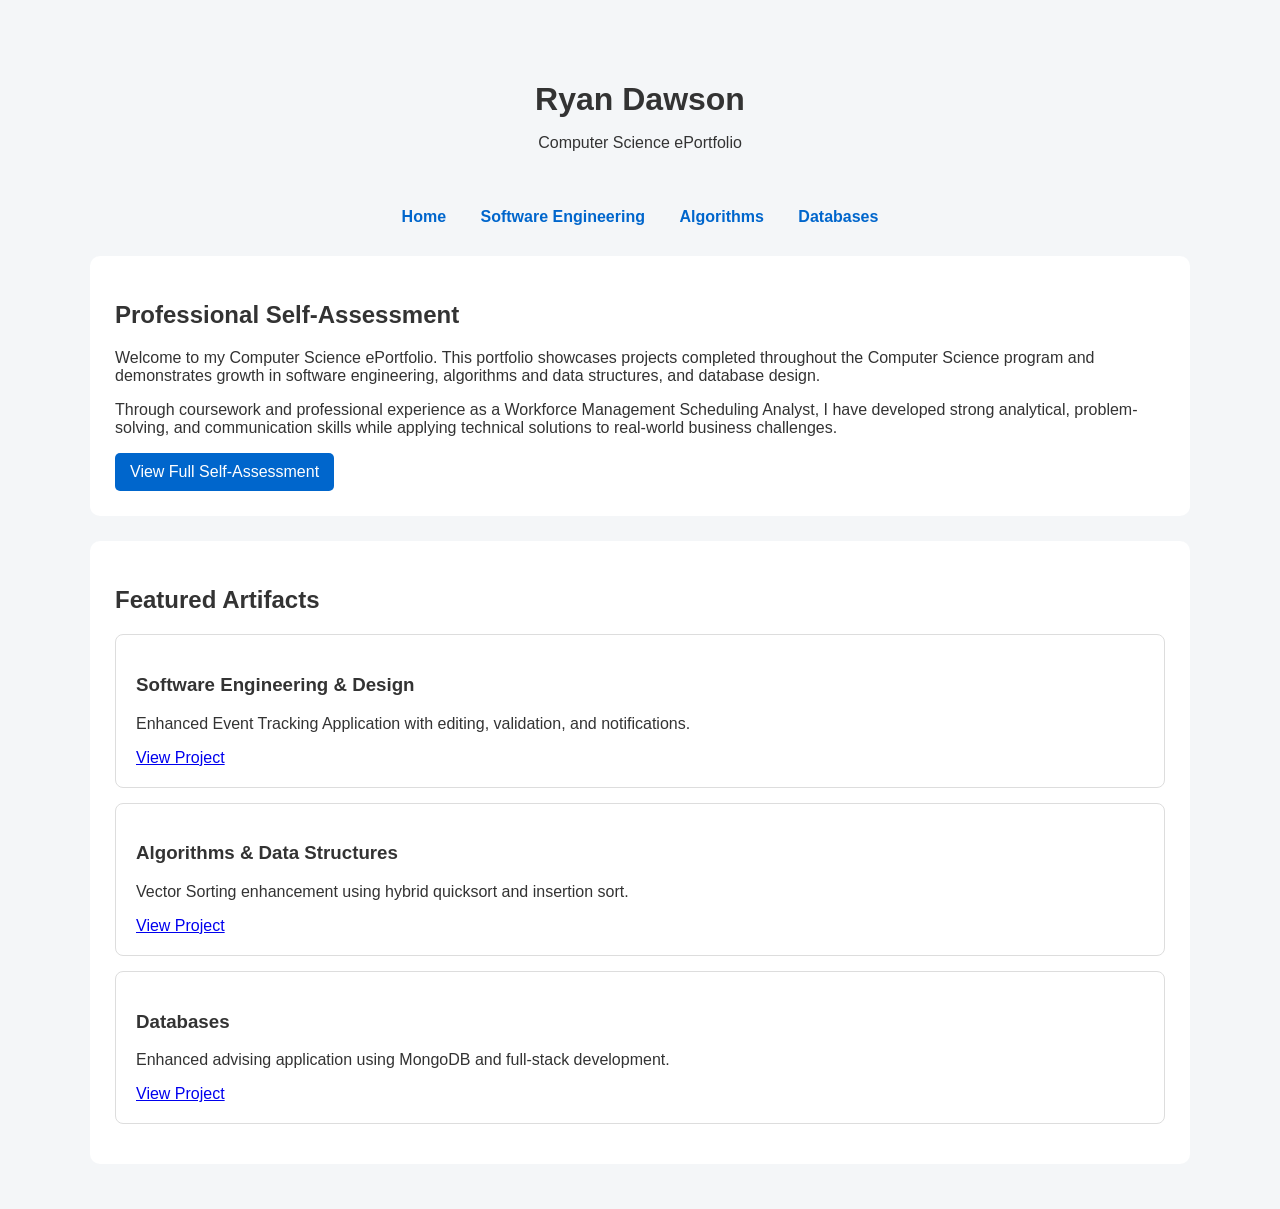
<file: index.html>
<!DOCTYPE html>
<html lang="en">
<head>
    <meta charset="UTF-8">
    <meta name="viewport" content="width=device-width, initial-scale=1.0">
    <title>Ryan Dawson | Computer Science ePortfolio</title>
    <link rel="stylesheet" href="style.css">
</head>
<body>

<header>
    <h1>Ryan Dawson</h1>
    <p>Computer Science ePortfolio</p>
</header>

<nav>
    <a href="index.html">Home</a>
    <a href="software-engineering.html">Software Engineering</a>
    <a href="algorithms.html">Algorithms</a>
    <a href="databases.html">Databases</a>
</nav>

<section>
    <h2>Professional Self-Assessment</h2>

    <p>
        Welcome to my Computer Science ePortfolio. This portfolio showcases
        projects completed throughout the Computer Science program and
        demonstrates growth in software engineering, algorithms and data
        structures, and database design.
    </p>

    <p>
        Through coursework and professional experience as a Workforce
        Management Scheduling Analyst, I have developed strong analytical,
        problem-solving, and communication skills while applying technical
        solutions to real-world business challenges.
    </p>

    <a class="button" href="narratives/ProfessionalSelfAssessment.pdf">
        View Full Self-Assessment
    </a>
</section>

<section>
    <h2>Featured Artifacts</h2>

    <div class="card">
        <h3>Software Engineering & Design</h3>
        <p>Enhanced Event Tracking Application with editing, validation, and notifications.</p>
        <a href="software-engineering.html">View Project</a>
    </div>

    <div class="card">
        <h3>Algorithms & Data Structures</h3>
        <p>Vector Sorting enhancement using hybrid quicksort and insertion sort.</p>
        <a href="algorithms.html">View Project</a>
    </div>

    <div class="card">
        <h3>Databases</h3>
        <p>Enhanced advising application using MongoDB and full-stack development.</p>
        <a href="databases.html">View Project</a>
    </div>
</section>

</body>
</html>
</file>
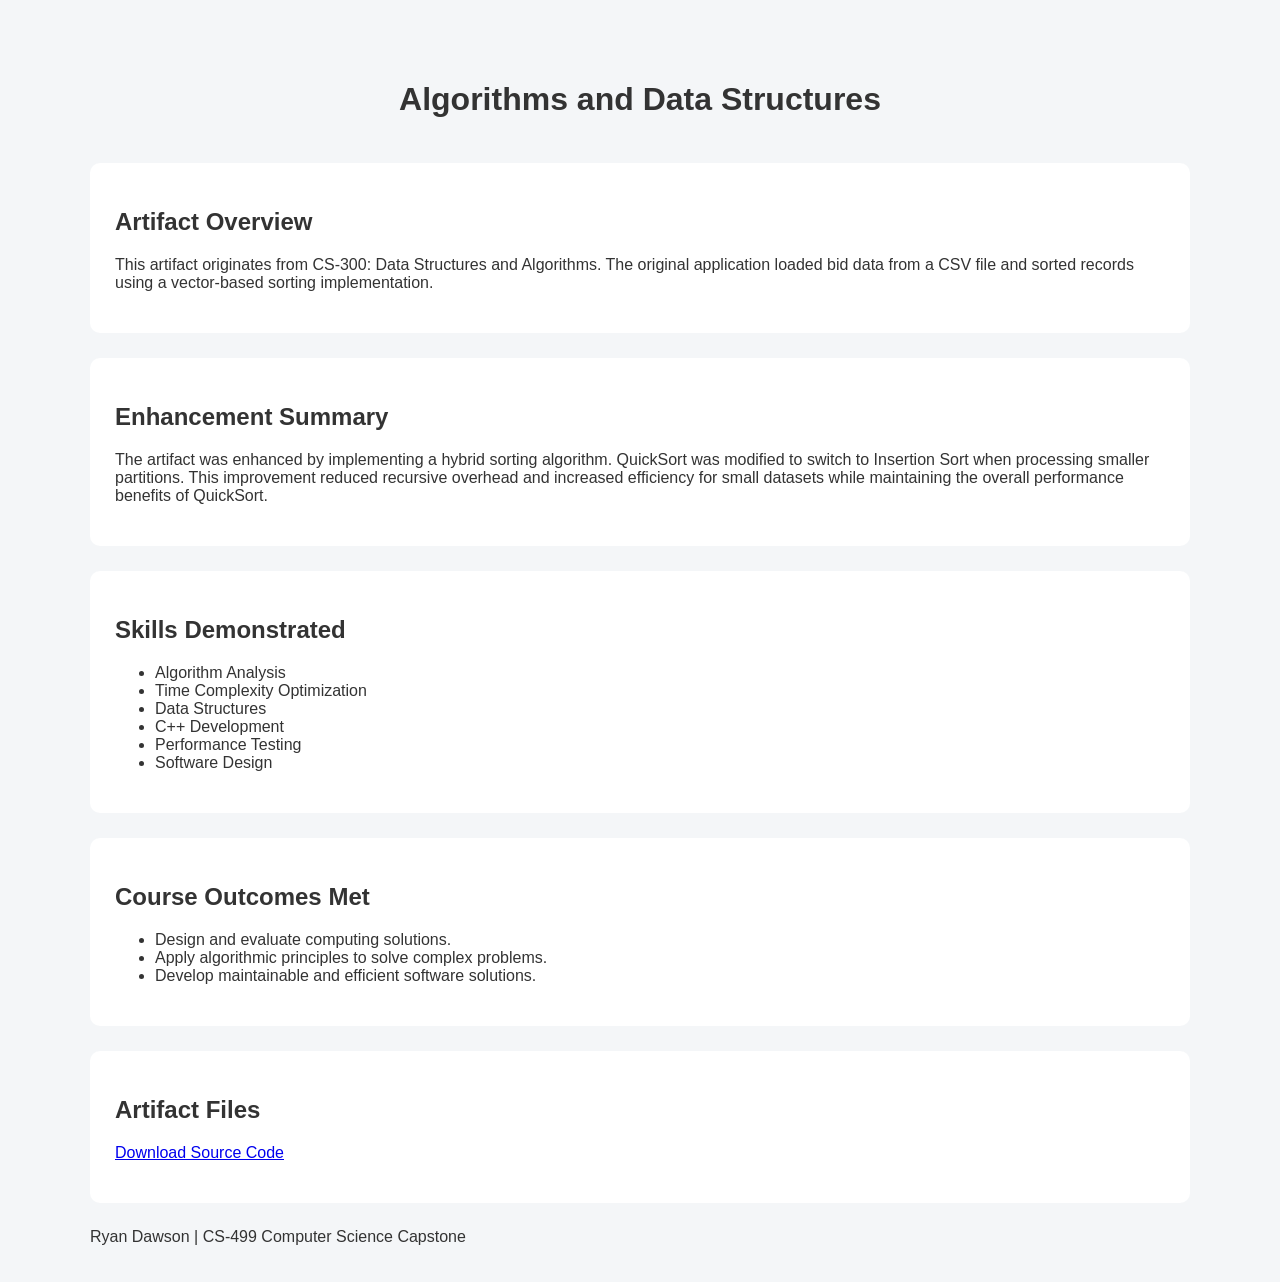
<file: algorithms.html>
<!DOCTYPE html>
<html lang="en">
<head>
    <meta charset="UTF-8">
    <title>Algorithms and Data Structures</title>
    <link rel="stylesheet" href="style.css">
</head>
<body>

<header>
    <h1>Algorithms and Data Structures</h1>
</header>

<section>
    <h2>Artifact Overview</h2>
    <p>
        This artifact originates from CS-300: Data Structures and Algorithms.
        The original application loaded bid data from a CSV file and sorted
        records using a vector-based sorting implementation.
    </p>
</section>

<section>
    <h2>Enhancement Summary</h2>
    <p>
        The artifact was enhanced by implementing a hybrid sorting algorithm.
        QuickSort was modified to switch to Insertion Sort when processing
        smaller partitions. This improvement reduced recursive overhead and
        increased efficiency for small datasets while maintaining the overall
        performance benefits of QuickSort.
    </p>
</section>

<section>
    <h2>Skills Demonstrated</h2>
    <ul>
        <li>Algorithm Analysis</li>
        <li>Time Complexity Optimization</li>
        <li>Data Structures</li>
        <li>C++ Development</li>
        <li>Performance Testing</li>
        <li>Software Design</li>
    </ul>
</section>

<section>
    <h2>Course Outcomes Met</h2>
    <ul>
        <li>Design and evaluate computing solutions.</li>
        <li>Apply algorithmic principles to solve complex problems.</li>
        <li>Develop maintainable and efficient software solutions.</li>
    </ul>
</section>

<section>
    <h2>Artifact Files</h2>
    <p>
        <a href="artifacts/VectorSorting.zip">Download Source Code</a>
    </p>
</section>

<footer>
    <p>Ryan Dawson | CS-499 Computer Science Capstone</p>
</footer>

</body>
</html>
</file>
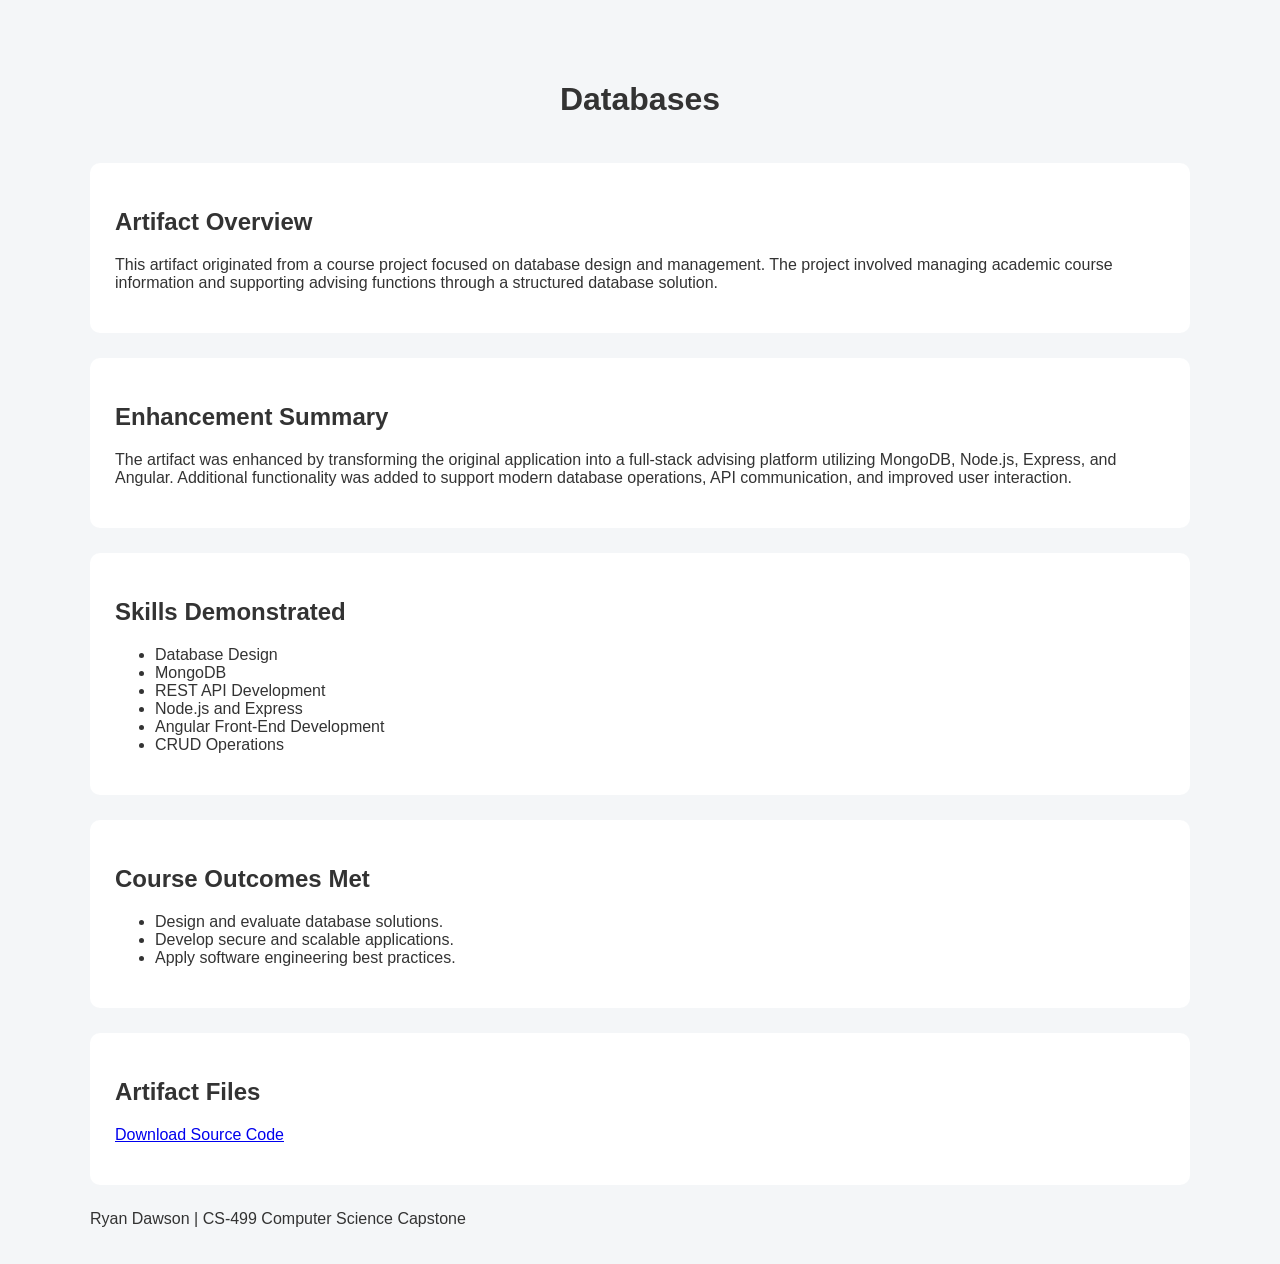
<file: databases.html>
<!DOCTYPE html>
<html lang="en">
<head>
    <meta charset="UTF-8">
    <title>Databases</title>
    <link rel="stylesheet" href="style.css">
</head>
<body>

<header>
    <h1>Databases</h1>
</header>

<section>
    <h2>Artifact Overview</h2>
    <p>
        This artifact originated from a course project focused on database
        design and management. The project involved managing academic course
        information and supporting advising functions through a structured
        database solution.
    </p>
</section>

<section>
    <h2>Enhancement Summary</h2>
    <p>
        The artifact was enhanced by transforming the original application into
        a full-stack advising platform utilizing MongoDB, Node.js, Express,
        and Angular. Additional functionality was added to support modern
        database operations, API communication, and improved user interaction.
    </p>
</section>

<section>
    <h2>Skills Demonstrated</h2>
    <ul>
        <li>Database Design</li>
        <li>MongoDB</li>
        <li>REST API Development</li>
        <li>Node.js and Express</li>
        <li>Angular Front-End Development</li>
        <li>CRUD Operations</li>
    </ul>
</section>

<section>
    <h2>Course Outcomes Met</h2>
    <ul>
        <li>Design and evaluate database solutions.</li>
        <li>Develop secure and scalable applications.</li>
        <li>Apply software engineering best practices.</li>
    </ul>
</section>

<section>
    <h2>Artifact Files</h2>
    <p>
        <a href="artifacts/DatabaseEnhancement.zip">Download Source Code</a>
    </p>
</section>

<footer>
    <p>Ryan Dawson | CS-499 Computer Science Capstone</p>
</footer>

</body>
</html>
</file>
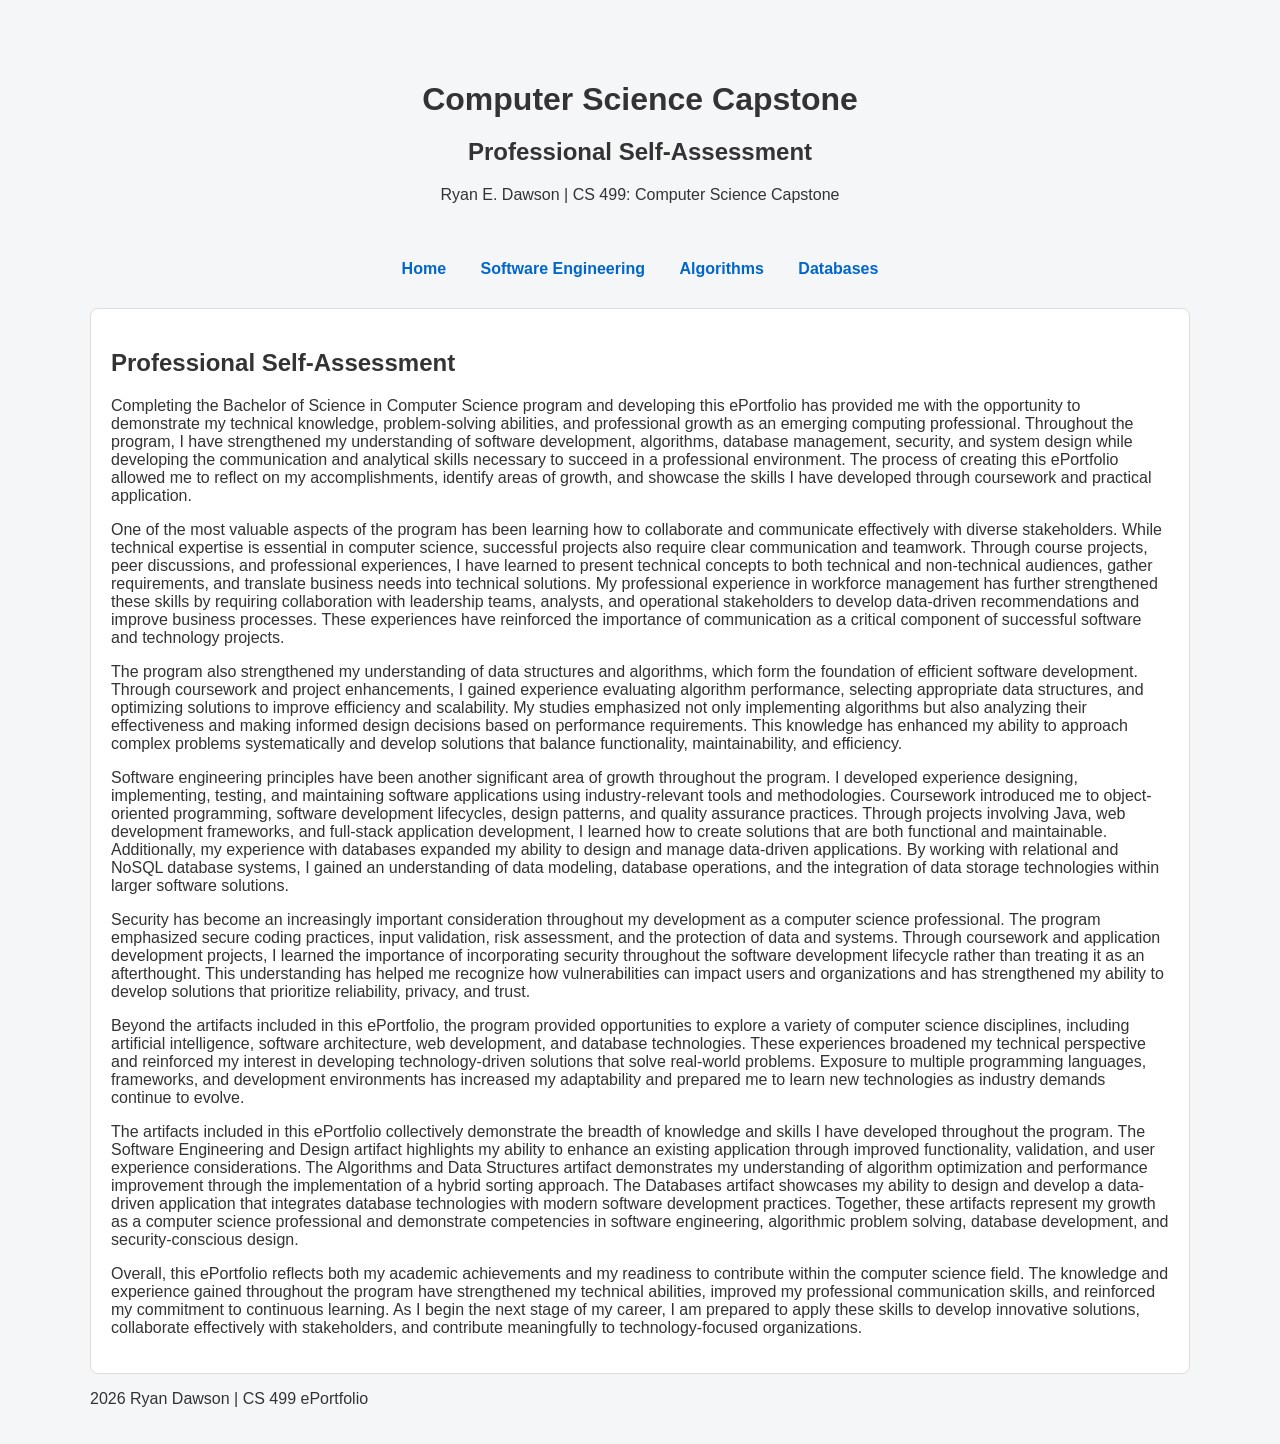
<file: self-assessment.html>
<!DOCTYPE html>
<html lang="en">
<head>
    <meta charset="UTF-8">
    <meta name="viewport" content="width=device-width, initial-scale=1.0">
    <title>Professional Self-Assessment | Ryan Dawson</title>
    <link rel="stylesheet" href="style.css">
</head>

<body>

<header>
    <h1>Computer Science Capstone</h1>
    <h2>Professional Self-Assessment</h2>
    <p>Ryan E. Dawson | CS 499: Computer Science Capstone</p>
</header>

<nav>
    <a href="index.html">Home</a>
    <a href="software-engineering.html">Software Engineering</a>
    <a href="algorithms.html">Algorithms</a>
    <a href="databases.html">Databases</a>
</nav>

<main>

<section class="card">
    <h2>Professional Self-Assessment</h2>

    <p>
        Completing the Bachelor of Science in Computer Science program and developing this ePortfolio has provided me with the opportunity to demonstrate my technical knowledge, problem-solving abilities, and professional growth as an emerging computing professional. Throughout the program, I have strengthened my understanding of software development, algorithms, database management, security, and system design while developing the communication and analytical skills necessary to succeed in a professional environment. The process of creating this ePortfolio allowed me to reflect on my accomplishments, identify areas of growth, and showcase the skills I have developed through coursework and practical application.
    </p>

    <p>
        One of the most valuable aspects of the program has been learning how to collaborate and communicate effectively with diverse stakeholders. While technical expertise is essential in computer science, successful projects also require clear communication and teamwork. Through course projects, peer discussions, and professional experiences, I have learned to present technical concepts to both technical and non-technical audiences, gather requirements, and translate business needs into technical solutions. My professional experience in workforce management has further strengthened these skills by requiring collaboration with leadership teams, analysts, and operational stakeholders to develop data-driven recommendations and improve business processes. These experiences have reinforced the importance of communication as a critical component of successful software and technology projects.
    </p>

    <p>
        The program also strengthened my understanding of data structures and algorithms, which form the foundation of efficient software development. Through coursework and project enhancements, I gained experience evaluating algorithm performance, selecting appropriate data structures, and optimizing solutions to improve efficiency and scalability. My studies emphasized not only implementing algorithms but also analyzing their effectiveness and making informed design decisions based on performance requirements. This knowledge has enhanced my ability to approach complex problems systematically and develop solutions that balance functionality, maintainability, and efficiency.
    </p>

    <p>
        Software engineering principles have been another significant area of growth throughout the program. I developed experience designing, implementing, testing, and maintaining software applications using industry-relevant tools and methodologies. Coursework introduced me to object-oriented programming, software development lifecycles, design patterns, and quality assurance practices. Through projects involving Java, web development frameworks, and full-stack application development, I learned how to create solutions that are both functional and maintainable. Additionally, my experience with databases expanded my ability to design and manage data-driven applications. By working with relational and NoSQL database systems, I gained an understanding of data modeling, database operations, and the integration of data storage technologies within larger software solutions.
    </p>

    <p>
        Security has become an increasingly important consideration throughout my development as a computer science professional. The program emphasized secure coding practices, input validation, risk assessment, and the protection of data and systems. Through coursework and application development projects, I learned the importance of incorporating security throughout the software development lifecycle rather than treating it as an afterthought. This understanding has helped me recognize how vulnerabilities can impact users and organizations and has strengthened my ability to develop solutions that prioritize reliability, privacy, and trust.
    </p>

    <p>
        Beyond the artifacts included in this ePortfolio, the program provided opportunities to explore a variety of computer science disciplines, including artificial intelligence, software architecture, web development, and database technologies. These experiences broadened my technical perspective and reinforced my interest in developing technology-driven solutions that solve real-world problems. Exposure to multiple programming languages, frameworks, and development environments has increased my adaptability and prepared me to learn new technologies as industry demands continue to evolve.
    </p>

    <p>
        The artifacts included in this ePortfolio collectively demonstrate the breadth of knowledge and skills I have developed throughout the program. The Software Engineering and Design artifact highlights my ability to enhance an existing application through improved functionality, validation, and user experience considerations. The Algorithms and Data Structures artifact demonstrates my understanding of algorithm optimization and performance improvement through the implementation of a hybrid sorting approach. The Databases artifact showcases my ability to design and develop a data-driven application that integrates database technologies with modern software development practices. Together, these artifacts represent my growth as a computer science professional and demonstrate competencies in software engineering, algorithmic problem solving, database development, and security-conscious design.
    </p>

    <p>
        Overall, this ePortfolio reflects both my academic achievements and my readiness to contribute within the computer science field. The knowledge and experience gained throughout the program have strengthened my technical abilities, improved my professional communication skills, and reinforced my commitment to continuous learning. As I begin the next stage of my career, I am prepared to apply these skills to develop innovative solutions, collaborate effectively with stakeholders, and contribute meaningfully to technology-focused organizations.
    </p>

</section>

</main>

<footer>
    <p>
        2026 Ryan Dawson | CS 499 ePortfolio</p>
</footer>

</body>
</html>
</file>
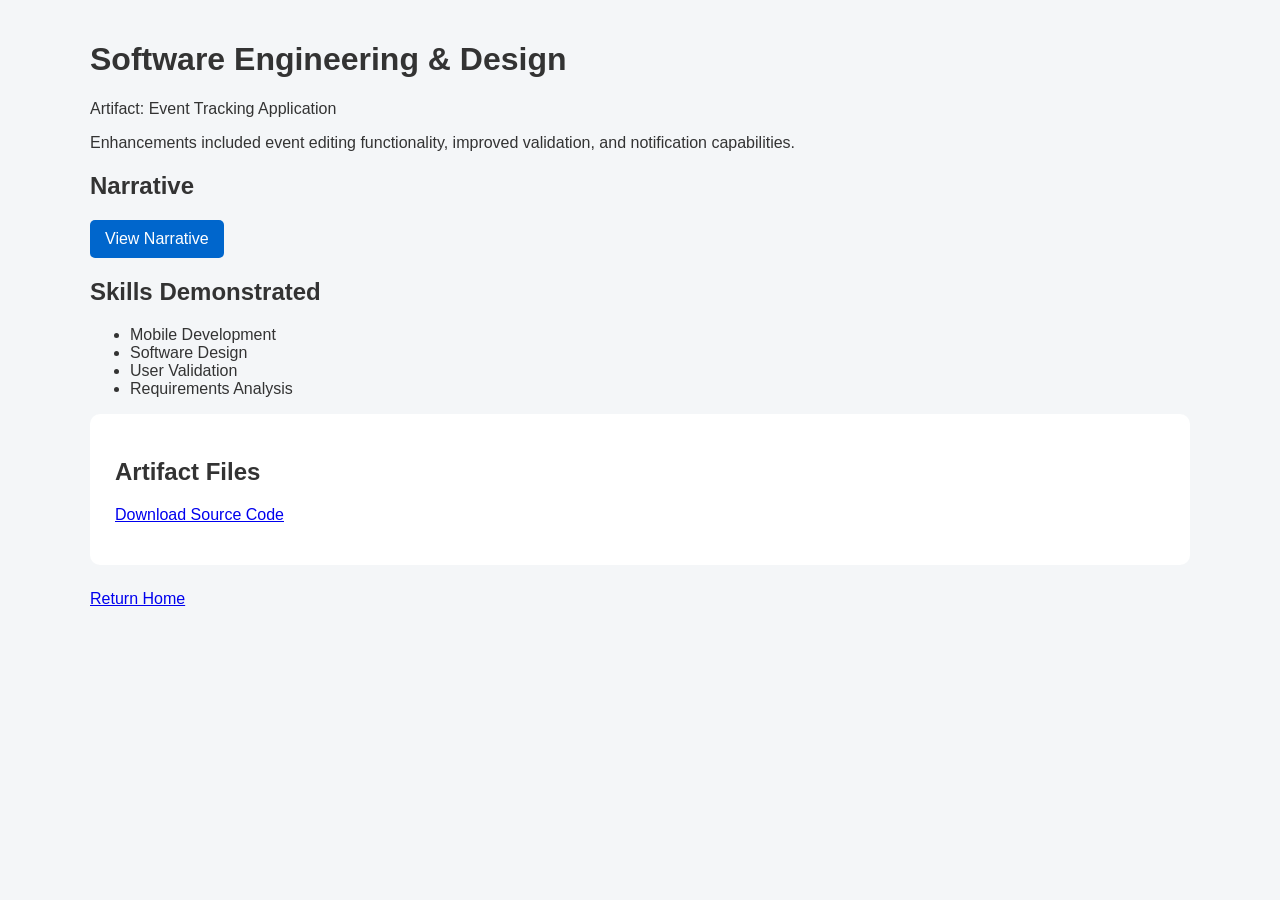
<file: software-engineering.html>
<!DOCTYPE html>
<html lang="en">
<head>
    <meta charset="UTF-8">
    <title>Software Engineering & Design</title>
    <link rel="stylesheet" href="style.css">
</head>
<body>

<body>

<h1>Software Engineering & Design</h1>

<p>
Artifact: Event Tracking Application
</p>

<p>
Enhancements included event editing functionality, improved validation,
and notification capabilities.
</p>

<h2>Narrative</h2>

<a class="button" href="narratives/software-engineering-narrative.pdf" target="_blank">
    View Narrative
</a>

<h2>Skills Demonstrated</h2>

<ul>
    <li>Mobile Development</li>
    <li>Software Design</li>
    <li>User Validation</li>
    <li>Requirements Analysis</li>
</ul>

<section>
    <h2>Artifact Files</h2>
    <p>
        <a href="artifacts/EventTrackingApp.zip">Download Source Code</a>
    </p>
</section>

<p>
    <a href="index.html">Return Home</a>
</p>

</body>
</html>
</file>
<file: style.css>
body {
    font-family: Arial, sans-serif;
    max-width: 1100px;
    margin: auto;
    padding: 20px;
    background-color: #f4f6f8;
    color: #333;
}

header {
    text-align: center;
    padding: 40px;
}

header h1 {
    margin-bottom: 5px;
}

nav {
    text-align: center;
    margin-bottom: 30px;
}

nav a {
    margin: 0 15px;
    text-decoration: none;
    color: #0066cc;
    font-weight: bold;
}

section {
    background: white;
    padding: 25px;
    margin-bottom: 25px;
    border-radius: 10px;
}

.card {
    border: 1px solid #ddd;
    border-radius: 8px;
    padding: 20px;
    margin-bottom: 15px;
}

.button {
    display: inline-block;
    padding: 10px 15px;
    background: #0066cc;
    color: white;
    text-decoration: none;
    border-radius: 5px;
}
</file>
